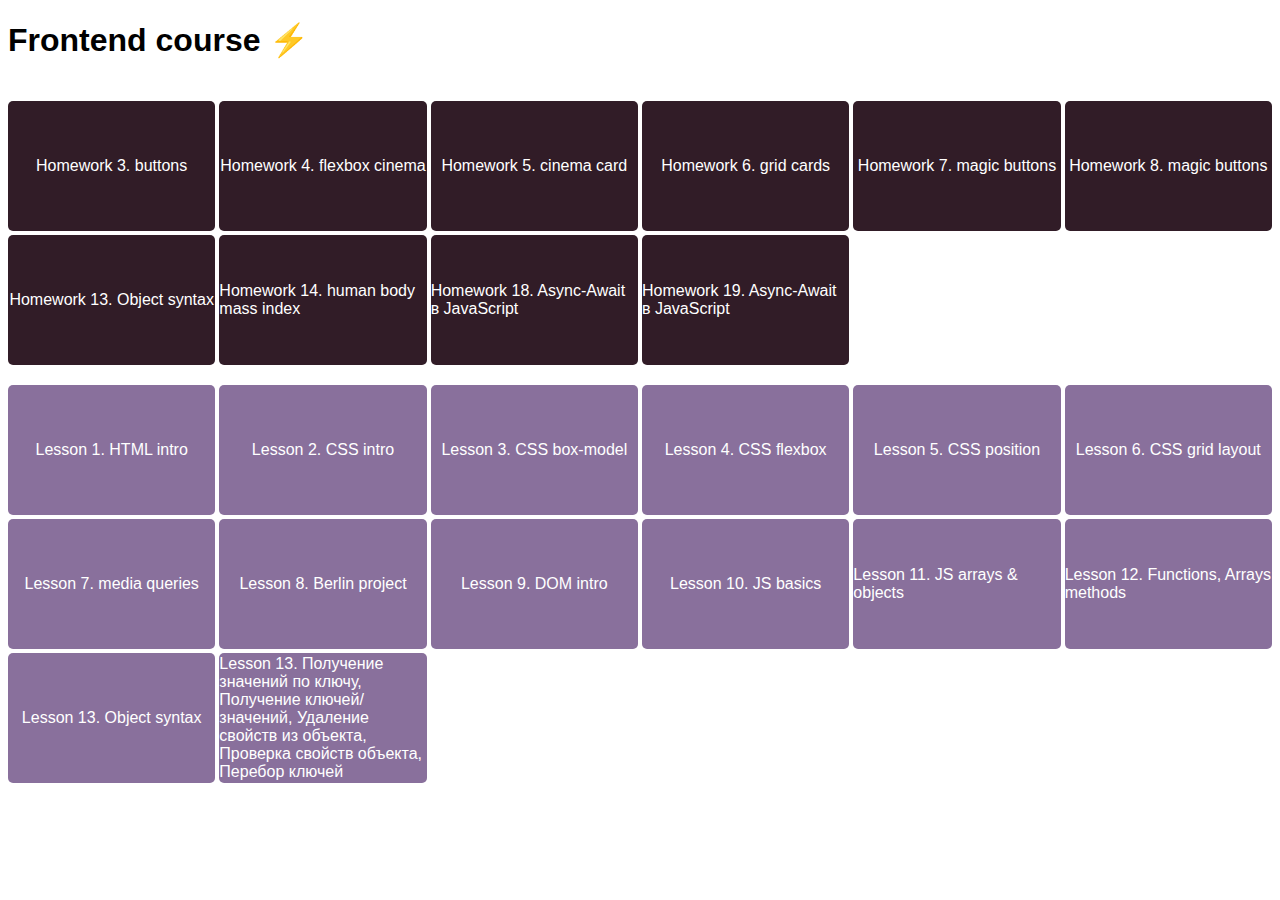
<file: index.html>
<!DOCTYPE html>
<html lang="en">

  <head>
    <meta charset="UTF-8">
    <meta name="viewport" content="width=device-width, initial-scale=1.0">
    <link rel="stylesheet" href="style.css">
    <title>Frontend course ⚡️</title>
  </head>

  <body>
    <h1>Frontend course ⚡️</h1>


    <div class='lessonContainer'>
      <div class='gridContainer'>
        <a href='homeworks/homework_03/index.html'>
          <div class="gridContainer_home">Homework 3. buttons</div>
        </a>
        <a href='homeworks/homework_04/index.html'>
          <div class="gridContainer_home">Homework 4. flexbox cinema</div>
        </a>
        <a href='homeworks/homework_05/index.html'>
          <div class="gridContainer_home">Homework 5. cinema card</div>
        </a>
        <a href='homeworks/homework_05/index.html'>
          <div class="gridContainer_home">Homework 6. grid cards</div>
        </a>
        <a href='homeworks/homework_05/index.html'>   
          <div class="gridContainer_home">Homework 7. magic buttons</div>
        </a>
        <a href='homeworks/homework_08/index.html'>
          <div class="gridContainer_home">Homework 8. magic buttons</div>
        </a>
        <a href='homeworks/hommework_13/index.js'>
          <div class="gridContainer_home">Homework 13. Object syntax</div>
        </a>
        <a href='homeworks/hommework_14/index.html'>
          <div class="gridContainer_home">Homework 14. human body mass index</div>
        </a>
        <a href='homeworks/hommework_18/index.html'>
          <div class="gridContainer_home">Homework 18. Async-Await в JavaScript</div>
        </a>
        <a href='homeworks/hommrwork_19/index.html'>
          <div class="gridContainer_home">Homework 19. Async-Await в JavaScript</div>
        </a>
      </div>
    </div>
    <div class='lessonContainer'>
      <div class='gridContainer'>
        <a href='lessons/lesson_01/index.html'>
          <div>Lesson 1. HTML intro</div>
        </a>
        <a href='lessons/lesson_02/index.html'>
          <div>Lesson 2. CSS intro</div>
        </a>
        <a href='lessons/lesson_03/index.html'>
          <div>Lesson 3. CSS box-model</div>
        </a>
        <a href='lessons/lesson_04/index.html'>
          <div>Lesson 4. CSS flexbox</div>
        </a>
        <a href='lessons/lesson_05/index.html'>
          <div>Lesson 5. CSS position</div>
        </a>
        <a href='lessons/lesson_06/index.html'>
          <div>Lesson 6. CSS grid layout</div>
        </a>
        <a href='lessons/lesson_07/index.html'>
          <div>Lesson 7. media queries</div>
        </a>
        <a href='lessons/lesson_08/index.html'>
          <div>Lesson 8. Berlin project</div>
        </a>
        <a href='lessons/lesson_09/index.html'>
          <div>Lesson 9. DOM intro</div>
        </a>
        <a href='lessons/lesson_10/index.html'>
          <div>Lesson 10. JS basics</div>
        </a>
        <a href='lessons/lesson_11/index.html'>
          <div>Lesson 11. JS arrays & objects</div>
        </a>
        <a href='lessons/lesson_12/index.html'>
          <div>Lesson 12. Functions, Arrays methods</div>
        </a>
        <a href='lessons/lesson_13/example_01/main.js'>
          <div>Lesson 13. Object syntax</div>
        </a>
        <a href='lessons/lesson_13/example_02/main.js'>
          <div>Lesson 13. Получение значений по ключу, Получение ключей/значений, Удаление свойств из объекта, Проверка свойств объекта, Перебор ключей</div>
        </a>

      </div>
    </div>

  </body>

</html>
</file>
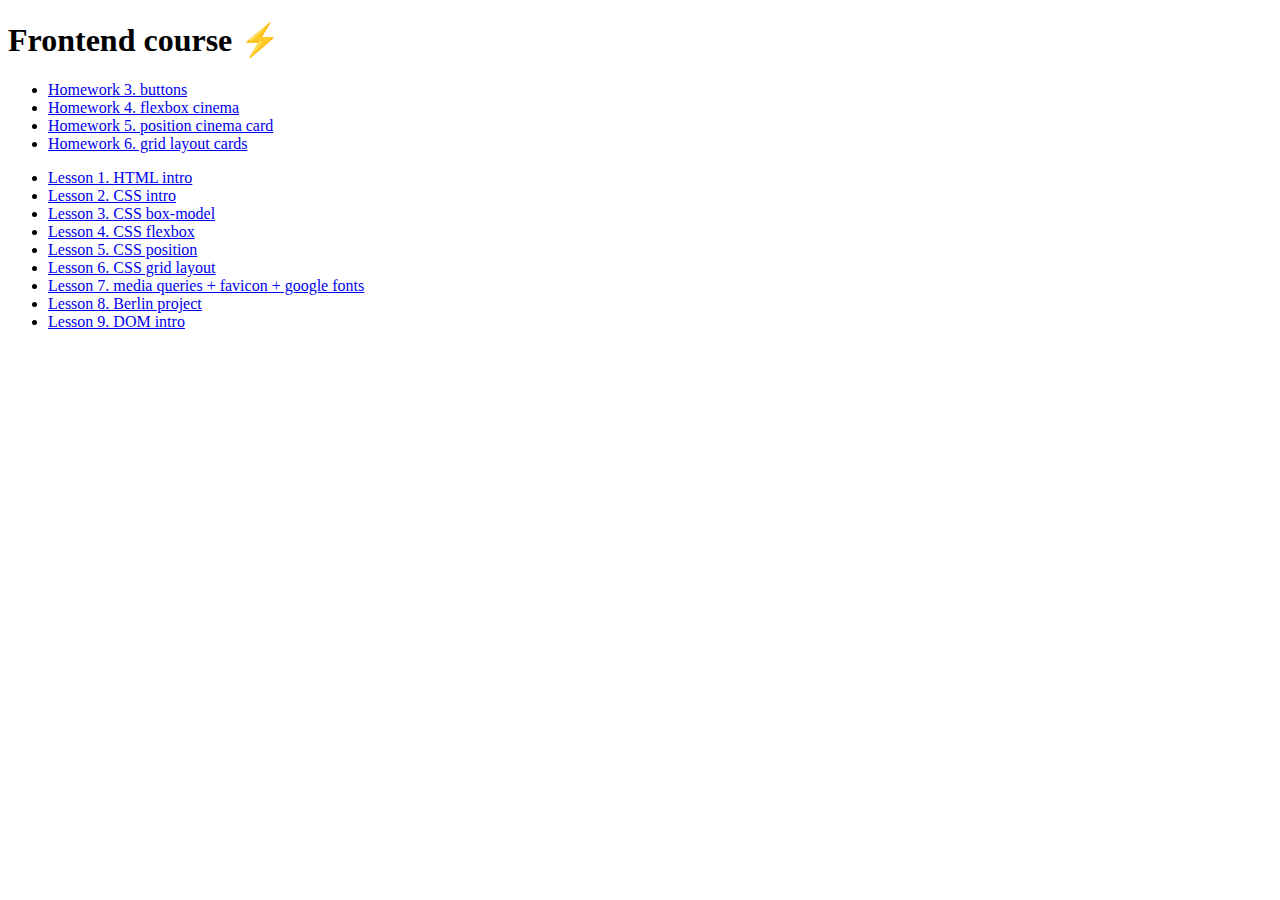
<file: .vscode/index.html>
<!DOCTYPE html>
<html lang="en">

  <head>
    <meta charset="UTF-8">
    <meta name="viewport" content="width=device-width, initial-scale=1.0">
    <title>Frontend course ⚡️</title>
  </head>

  <body>
    <h1>Frontend course ⚡️</h1>
    <ul>
      <li><a href="homeworks/homework_03/index.html">Homework 3. buttons</a></li>
      <li><a href="homeworks/homework_04/index.html">Homework 4. flexbox cinema</a></li>
      <li><a href="homeworks/homework_05/index.html">Homework 5. position cinema card</a></li>
      <li><a href="homeworks/homework_05/index.html">Homework 6. grid layout cards</a></li>
    </ul>
    <ul>
      <li><a href="lessons/lesson_01/index.html">Lesson 1. HTML intro</a></li>
      <li><a href="lessons/lesson_02/index.html">Lesson 2. CSS intro</a></li>
      <li><a href="lessons/lesson_03/index.html">Lesson 3. CSS box-model</a></li>
      <li><a href="lessons/lesson_04/index.html">Lesson 4. CSS flexbox</a></li>
      <li><a href="lessons/lesson_05/index.html">Lesson 5. CSS position</a></li>
      <li><a href="lessons/lesson_06/index.html">Lesson 6. CSS grid layout</a></li>
      <li><a href="lessons/lesson_07/index.html">Lesson 7. media queries + favicon + google fonts</a></li>
      <li><a href="lessons/lesson_08/index.html">Lesson 8. Berlin project</a></li>
      <li><a href="lessons/lesson_09/index.html">Lesson 9. DOM intro</a></li>


    </ul>

  </body>

</html>
</file>
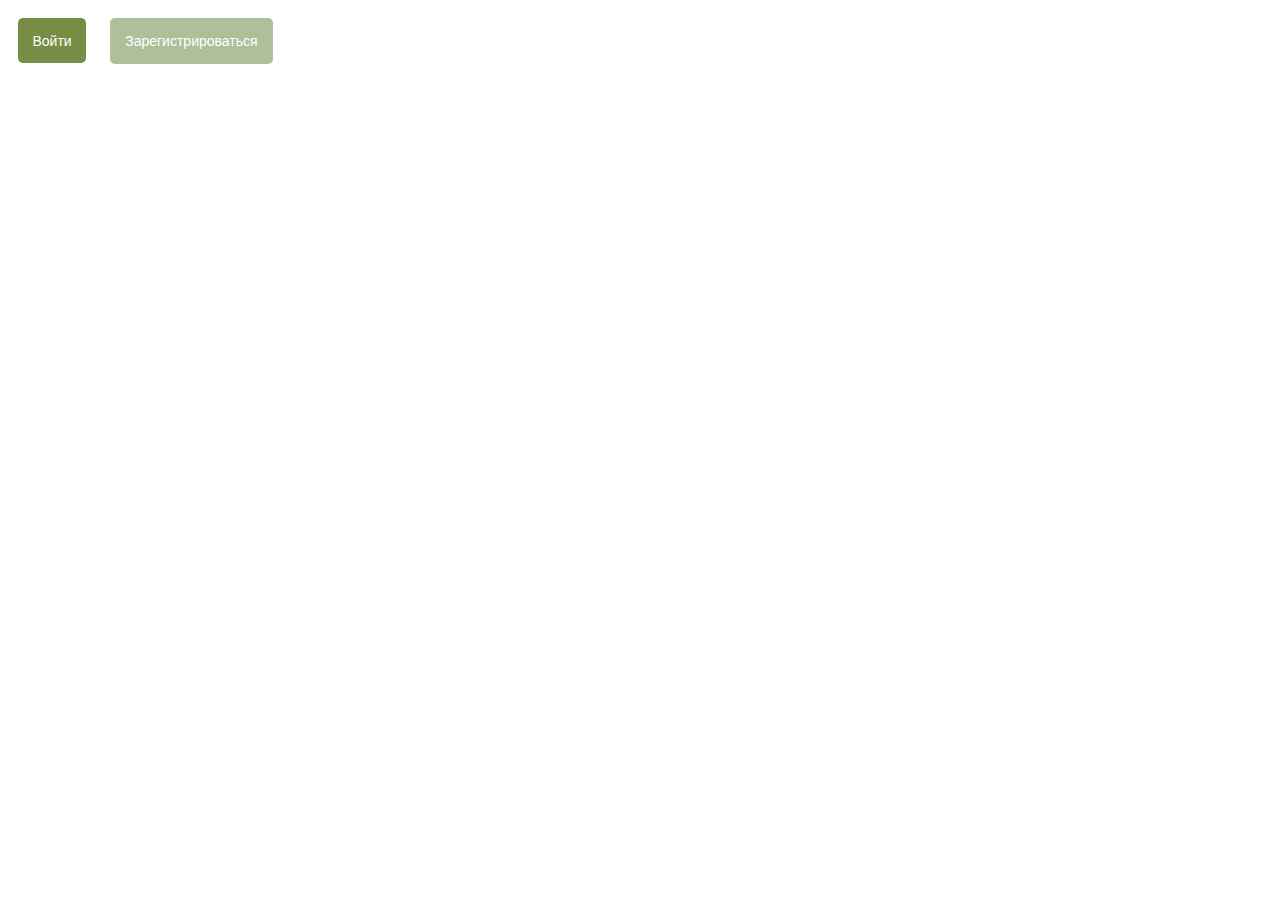
<file: homeworks/homework_03/index.html>
<!DOCTYPE html>
<html lang="en">

  <head>
    <meta charset="UTF-8">
    <meta http-equiv="X-UA-Compatible" content="IE=edge">
    <meta name="viewport" content="width=device-width, initial-scale=1.0">
    <link rel="stylesheet" href="style.css">
    <title>Document</title>

  </head>

  <body>

    <button id="login" class="button green">
      Войти
    </button>

    <a id="registration" class="button light-green">
      Зарегистрироваться
    </a>

  </body>

</html>
</file>
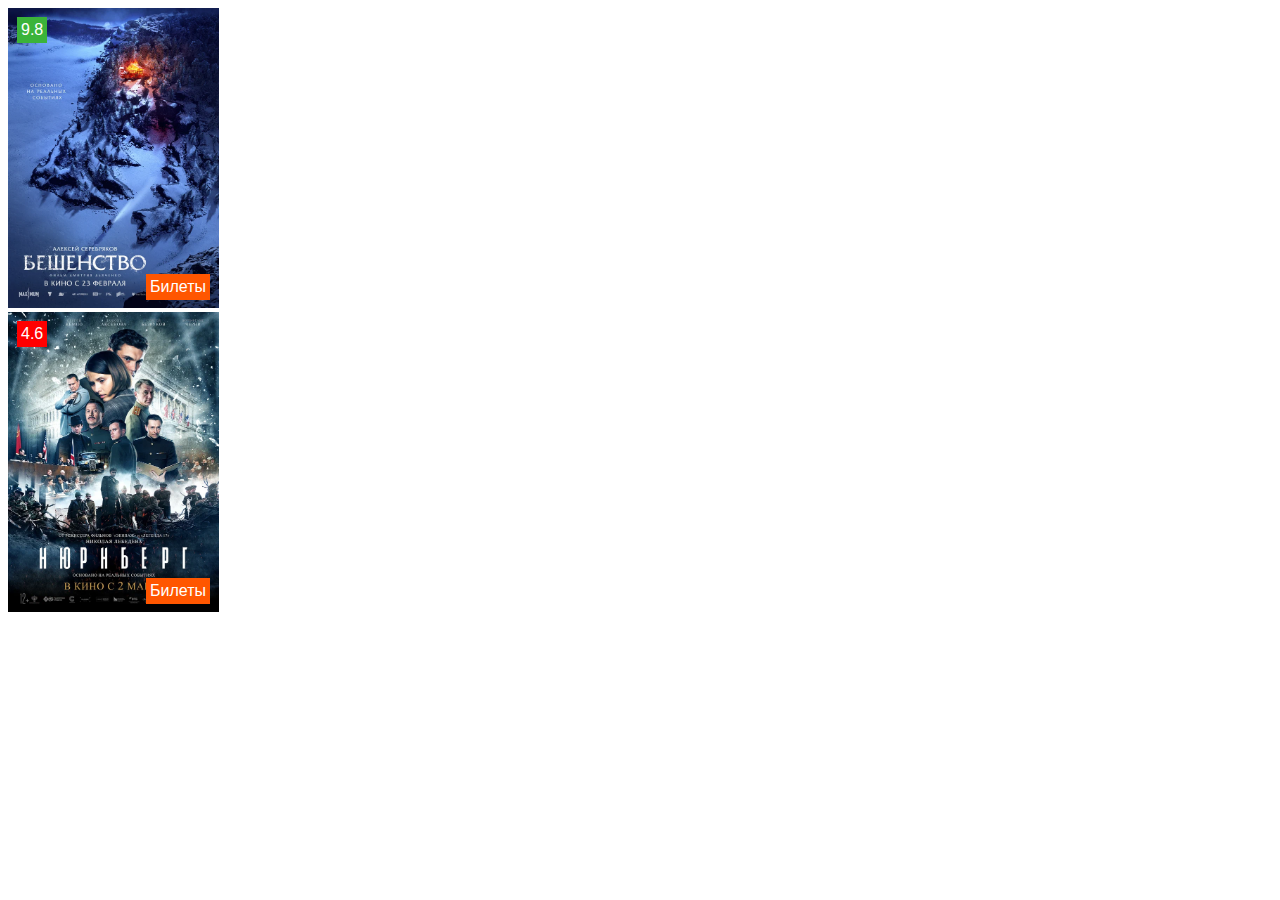
<file: homeworks/homework_05/index.html>
<!DOCTYPE html>
<html lang="en">

  <head>
    <meta charset="UTF-8">
    <meta http-equiv="X-UA-Compatible" content="IE=edge">
    <meta name="viewport" content="width=device-width, initial-scale=1.0">
    <link rel="stylesheet" href="style.css">
    <title>Movie</title>
  </head>

  <body>
    <div class="card">
      <img src="movie1.webp" alt="card-poster" class="card-poster">
      <div class="card-rating card-rating__good">9.8</div>
      <div class="card-ticket">Билеты</div>
    </div>
    <div class="card">
      <img src="movie2.webp" alt="card-poster" class="card-poster">
      <div class="card-rating card-rating__bad">4.6</div>
      <div class="card-ticket">Билеты</div>
    </div>


  </body>

</html>
</file>
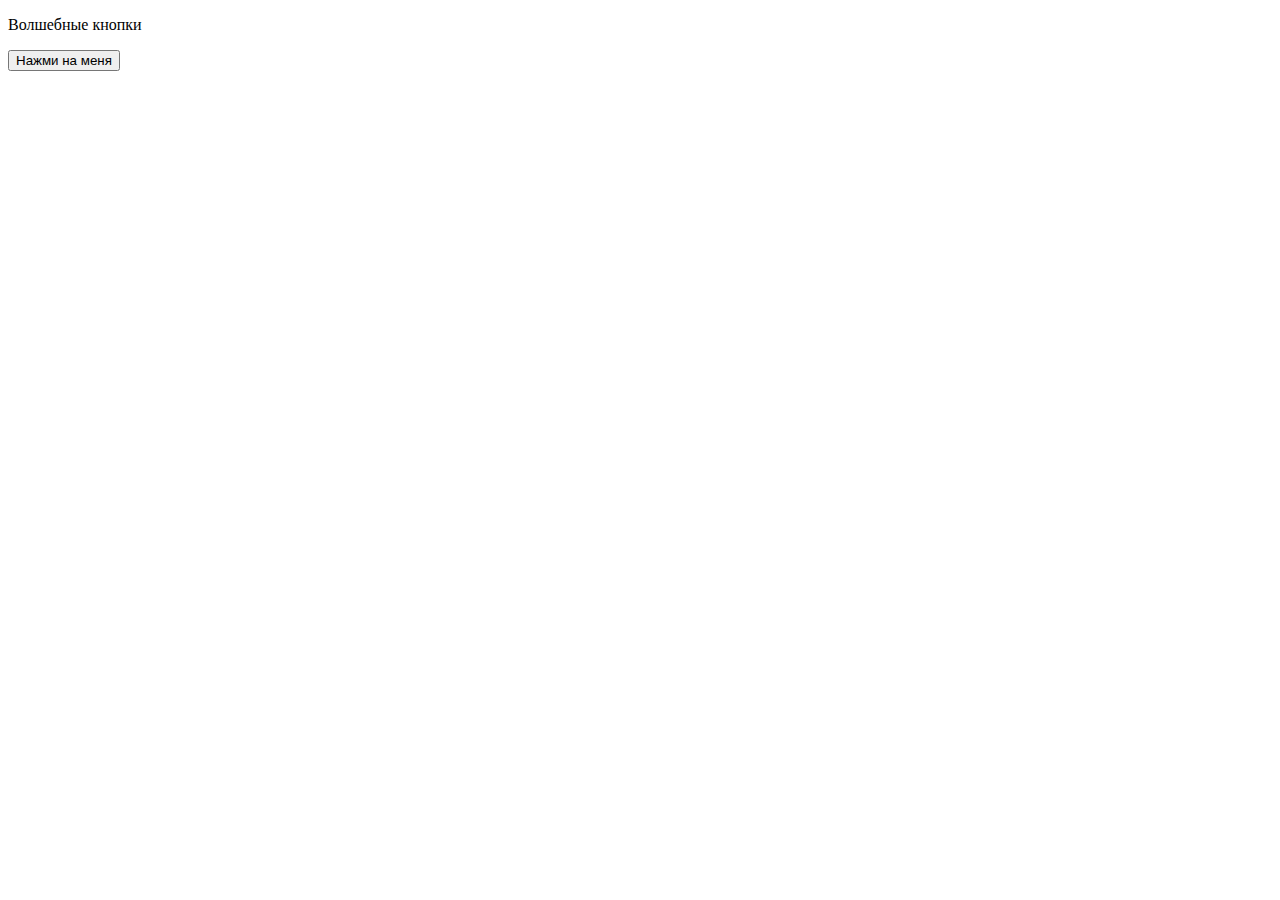
<file: homeworks/homework_08/index.html>
<!DOCTYPE html>
<html lang="en">
<head>
    <meta charset="UTF-8">
    <script defer src="./index.js"></script>
    <link rel="stylesheet" href="./index.css">
    <title>Exercise 1</title>
</head>
<body>

    <p id='text'>Волшебные кнопки</p>
    <button id="magic-btn">Нажми на меня</button>
    
</body>
</html>
</file>
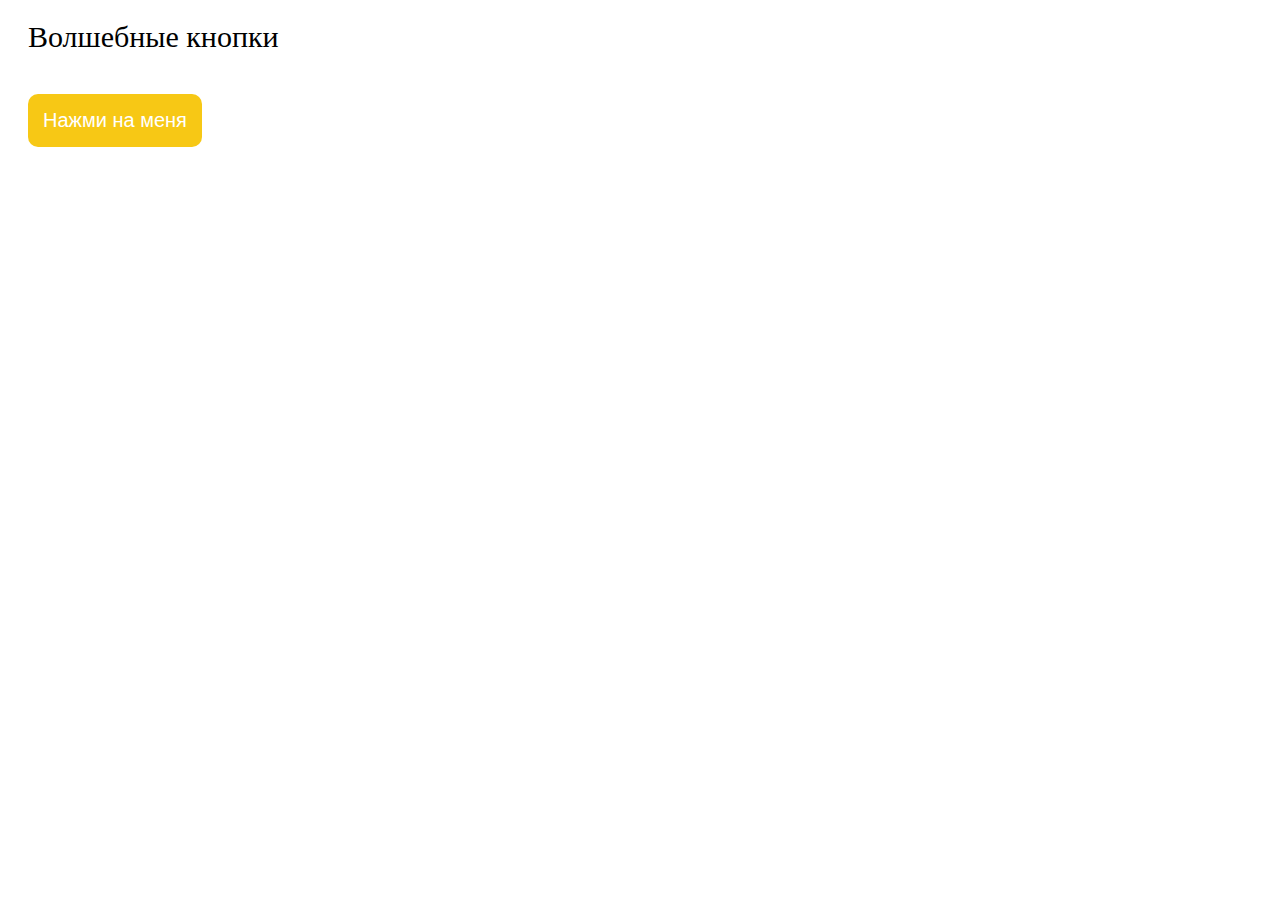
<file: homeworks/homework_09/index.html>
<!DOCTYPE html>
<html lang="en">
<head>
    <meta charset="UTF-8">
    <script defer src="index.js"></script>
    <link rel="stylesheet" href="index.css">
    <title>Exercise 1</title>
</head>
<body>

    <p id='text'>Волшебные кнопки</p>
    <button id="magic-btn">Нажми на меня</button>

</body>
</html>
</file>
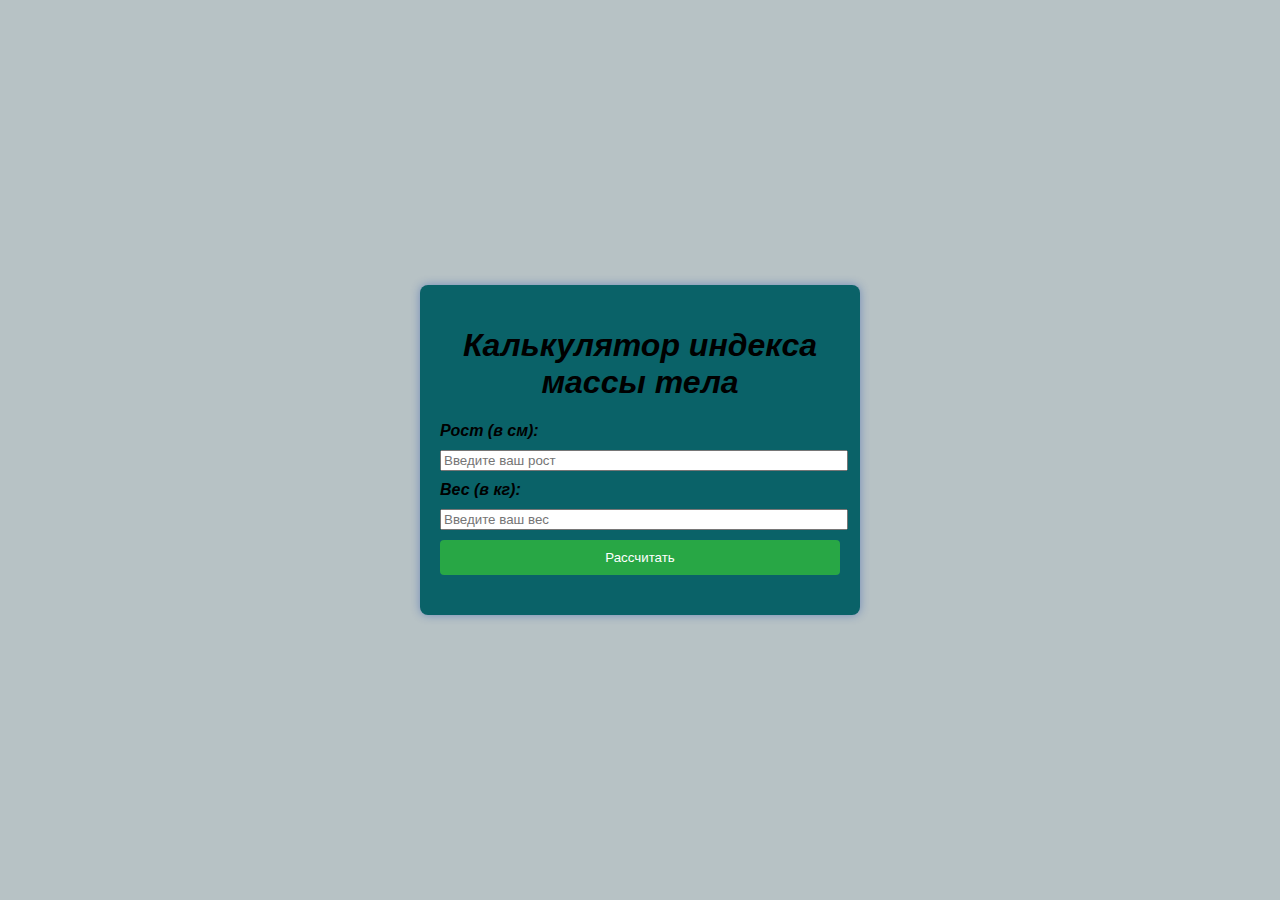
<file: homeworks/hommework_14/index.html>
<!DOCTYPE html>
<html lang="en">
<head>
    <meta charset="UTF-8">
    <meta name="viewport" content="width=device-width, initial-scale=1.0">
    <title>Калькулятор</title>
    <link rel="stylesheet" href="style.css"> 
</head>
<body>

    <div class="container">
        <h1>Калькулятор индекса массы тела </h1>
        
        <form id="bmi-form">
            <label for="height">Рост (в см):</label>
            <input type="number" id="height" name="height" placeholder="Введите ваш рост">
            
            <label for="weight">Вес (в кг):</label>
            <input type="number" id="weight" name="weight" placeholder="Введите ваш вес">

            <button type="submit">Рассчитать </button>
        </form>

        <div class="result" id="bmi-result"></div>
        <div class="bmi-status" id="bmi-status"></div>
    </div>

    <script>
        const form = document.getElementById('bmi-form');
        const bmiResult = document.getElementById('bmi-result');
        const bmiStatus = document.getElementById('bmi-status');

        form.addEventListener('submit', function(event) {
            event.preventDefault();

            const height = parseFloat(document.getElementById('height').value) / 100;
            const weight = parseFloat(document.getElementById('weight').value);

            if (isNaN(height) || isNaN(weight)) {
                bmiResult.textContent = 'Пожалуйста, напишите нормально!';
                bmiStatus.textContent = '';
                return;
            }

            const bmi = (weight / (height * height)).toFixed(2);
            bmiResult.textContent = `Ваш индекс массы: ${bmi}`;

            let status = '';

            if (bmi < 18.5) {
                status = 'Нужно есть, а то ветер унесет';
            } else if (bmi >= 18.5 && bmi < 24.9) {
                status = 'Ты красава';
            } else if (bmi >= 25 && bmi < 29.9) {
                status = 'Нужно есть меньше! Оставь другим!?';
            } else {
                status = 'Вы толстый';
            }

            bmiStatus.textContent = `Заключение: ${status}`;
        });
    </script>

</body>
</html>
</file>
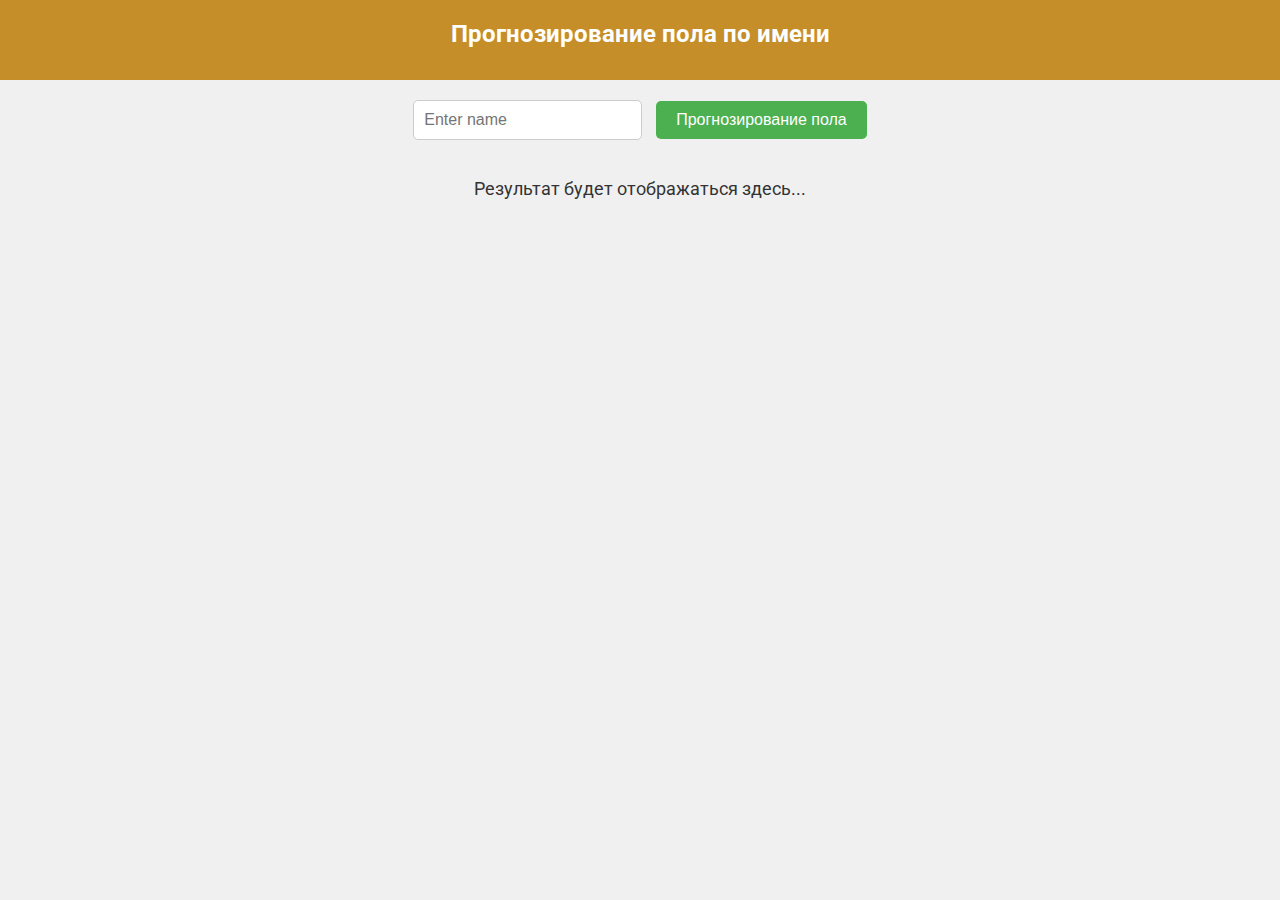
<file: homeworks/hommrwork_19/index.html>
<!DOCTYPE html>
<html lang="en">

<head>
    <meta charset="UTF-8">
    <meta name="viewport" content="width=device-width, initial-scale=1.0">
    <link href="https://fonts.googleapis.com/css2?family=Bungee+Spice&family=Dancing+Script:wght@400..700&family=Roboto:ital,wght@0,100;0,300;0,400;0,500;0,700;0,900&display=swap" rel="stylesheet">
    <link rel="stylesheet" href="style.css">
    <script defer src="script.js"></script>
    <title>Gender Prediction API</title>
</head>

<body>
    <header>
        <h2>Прогнозирование пола по имени</h2>
    </header>
    <main>
        <div class="form-wrapper">
            <form id="name-form">
                <input type="text" id="name-input" name="name" placeholder="Enter name" required>
                <button type="submit">Прогнозирование пола</button>
            </form>
        </div>

        <div id="container-result" class="container-result">
            <p id="gender-result">Результат будет отображаться здесь...</p>
        </div>

        <div id="loader" class="loader loader-hide"></div>
    </main>
    <footer></footer>
</body>

</html>
</file>
<file: style.css>
* {
  font-family: 'Roboto', sans-serif;
}

.lessonContainer {
  padding-top: 20px;
}

.lessonList {
  padding-left: 15px;
}

.lessonList a {
  color: black;
  text-decoration: none;
}

.lessonList a:hover {
  text-decoration: underline;
}

.gridContainer {
  display: grid;
  gap: 4px;
  grid-template-columns: repeat(auto-fill, minmax(200px, 1fr));
  grid-auto-rows: 130px;
}

.gridContainer a {
  text-decoration: none;
}


.gridContainer div {
  width: 100%;
  height: 100%;
  color: white;
  display: flex;
  justify-content: center;
  align-items: center;
  background-color: rgb(137, 112, 156);
  border-radius: 5px;
  cursor: pointer;
}

.gridContainer div:hover {
  background-color: rgb(222, 185, 255);
}

.gridContainer .gridContainer_home {
  background-color: rgb(49, 28, 39);
}

.gridContainer .gridContainer_home:hover {
  background-color: rgb(255, 199, 147);
}
</file>
<file: homeworks/homework_03/style.css>
/* ваше решение здесь */
* {
  box-sizing: border-box;
}

a {
  background-color: #AEC09A;
}

button {
  background-color: #778D45;
  border: none;
}

.button {
  font-family: Arial, Helvetica, sans-serif;
  font-size: 14px;
  padding: 15px;
  margin: 10px;
  color: white;
  border-radius: 5px;
  cursor: pointer;
}

.green {
  padding: 14.5px;
}

.green:hover {
  cursor: pointer;
}

.light-green:hover {
  color: black;
}
</file>
<file: homeworks/homework_05/style.css>
* {
  box-sizing: border-box;
  font-family: 'Segoe UI', Tahoma, Geneva, Verdana, sans-serif;
}

.card {
  position: relative;
  width: fit-content;
  height: fit-content;
}

.card-poster {
  height: 300px;
}

.card-rating {
  position: absolute;
  top: 9px;
  left: 9px;
  color: white;
  width: fit-content;
  padding: 4px;
}

.card-rating__good {
  background-color: rgb(59,179,58);
}

.card-rating__bad {
  background-color: rgb(255,0,0);
}

.card-ticket {
  position: absolute;
  bottom: 12px;
  right: 9px;
  width: fit-content;
  color: white;
  padding: 4px;
  background-color: rgb(255,86,0);
}
</file>
<file: homeworks/homework_08/index.css>
**Нельзя менять index.html и index.css файлы** :warning: 
1) По клику на кнопку `Нажми на меня`, добавьте новую кнопку с `id="magic-btn-2"` и с текстом "Я изменю тебя" со стилями:  
   `background-color:  #a78b71;`  ( * в js будет backgroundСolor * )  
   `color: white;`  
2) Поменяйте стили кнопки `magic-btn` по клику на кнопку "Я изменю тебя" на:
   - цвет фона на `9c4a1a`;
   - цвет текста на черный;
    
*В файле index.js*: 
1) Кнопку получить можно через ```const btn = document.querySelector('#magic-btn')```
2) Добавить новую кнопку в body можно через `document.body.appendChild(elem);`
3) Поменять стили можно через объект style. Н-р: ```elem.style.color = "black"```
4) Для клика можно использовать ```btn.addEventListener('click', () => {})```.
5) Кнопка "Я изменю тебя" должна добавляться ТОЛЬКО после клика на кнопку "Нажми на меня!"
</file>
<file: homeworks/homework_09/index.css>
#magic-btn {
  background-color: #f7c815;
  color: white;
  font-size: 20px;
  margin: 20px;
  border-radius: 10px;
  border: none;
  padding: 15px;
}

.second-btn {
  font-size: 20px;
  margin: 20px;
  border-radius: 10px;
  border: none;
  padding: 15px;
}


#text {
  font-size: 30px;
  margin: 20px;
}
</file>
<file: homeworks/hommework_14/style.css>
body {
    font-family: Arial, sans-serif;
    margin: 0;
    padding: 0;
    display: flex;
    justify-content: center;
    align-items: center;
    height: 100vh;
    background-color: #b7c2c5;
    font-weight: bold;  
    font-style: italic;  
}

.container {
    background-color: #0a6268;
    padding: 20px;
    border-radius: 8px;
    box-shadow: 0 0 10px rgba(19, 66, 168, 0.425);
    max-width: 400px;
    width: 100%;
}

h1 {
    text-align: center;
}

label, input {
    display: block;
    width: 100%;
    margin: 10px 0;
}

button {
    width: 100%;
    padding: 10px;
    background-color: #28a745;
    color: white;
    border: none;
    cursor: pointer;
    border-radius: 4px;
}

button:hover {
    background-color: #218838;
}

.result, .bmi-status {
    text-align: center;
    margin-top: 20px;
}
</file>
<file: homeworks/hommrwork_19/style.css>
* {
    box-sizing: border-box;
}

body {
    font-family: "Roboto", sans-serif;
    margin: 0;
    display: flex;
    flex-direction: column;
    min-height: 100vh;
    background-color: #f0f0f0;
}

header {
    padding: 20px 30px;
    position: sticky;
    top: 0;
    width: 100%;
    height: 80px;
    background-color: rgb(197, 142, 40);
    color: white;
    text-align: center;
}

h2 {
    margin: 0;
}

main {
    display: flex;
    flex-direction: column;
    align-items: center;
    flex: 1;
}

.form-wrapper {
    margin-top: 20px;
}

input[type="text"] {
    padding: 10px;
    font-size: 16px;
    margin-right: 10px;
    border: 1px solid #ccc;
    border-radius: 5px;
}

button {
    padding: 10px 20px;
    font-size: 16px;
    cursor: pointer;
    background-color: #4CAF50;
    color: white;
    border: none;
    border-radius: 5px;
}

button:hover {
    background-color: #45a049;
}

.container-result {
    margin-top: 20px;
    font-size: 18px;
    color: #333;
}

.loader {
    width: 48px;
    height: 48px;
    border: 5px solid #fff;
    border-bottom-color: #ff3d00;
    border-radius: 50%;
    display: inline-block;
    box-sizing: border-box;
    animation: rotation 0.7s linear infinite;
    position: absolute;
    top: 50%;
    left: 50%;
}

@keyframes rotation {
    0% {
        transform: rotate(0deg);
    }
    100% {
        transform: rotate(360deg);
    }
}

.loader-hide {
    display: none;
}
</file>
